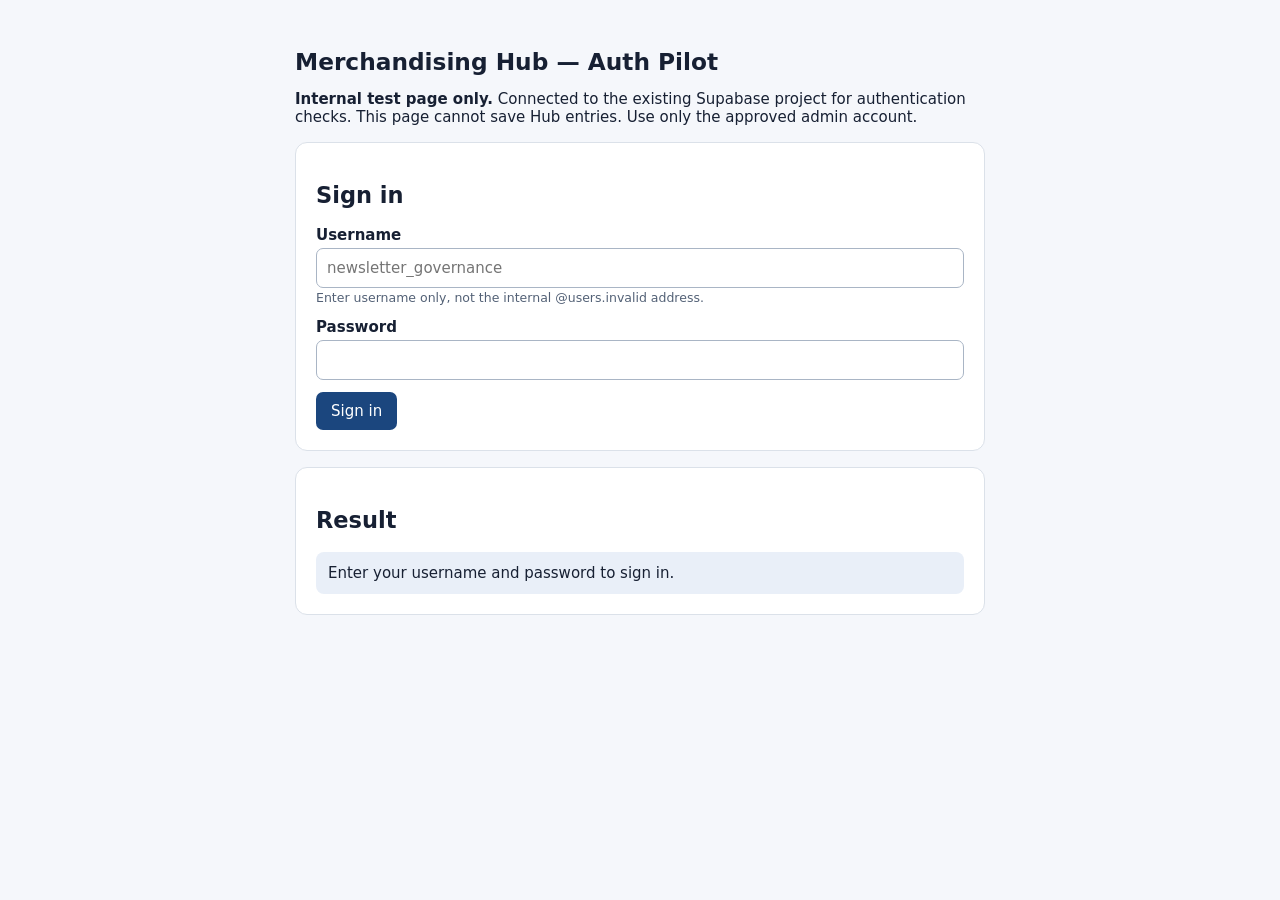
<file: auth-pilot/index.html>
<!doctype html>
<html lang="en"><head><meta charset="utf-8"><meta name="viewport" content="width=device-width,initial-scale=1">
<title>Hub Auth Pilot — Internal Test Only</title>
<style>
:root{font:15px system-ui,sans-serif;color:#172033;background:#f5f7fb}
body{margin:0;padding:32px 16px}main{max-width:690px;margin:auto}
h1{font-size:1.55rem}section{background:white;border:1px solid #dbe1e9;border-radius:12px;padding:20px;margin:16px 0}
label{display:block;margin:12px 0 4px;font-weight:600}
input,select,button,textarea{font:inherit;box-sizing:border-box}
input,select,textarea{width:100%;padding:10px;border:1px solid #a9b5c5;border-radius:7px}
button{background:#1b467e;color:white;border:0;border-radius:7px;padding:10px 15px;margin:12px 6px 0 0;cursor:pointer}
button:disabled{opacity:.5;cursor:wait}button.secondary{background:#64748b}
small{color:#536176}#status{white-space:pre-wrap;padding:12px;background:#e9eff8;border-radius:8px}
[hidden]{display:none!important}textarea{min-height:180px;font-family:ui-monospace,monospace}
</style></head><body><main>
<h1>Merchandising Hub — Auth Pilot</h1>
<p><strong>Internal test page only.</strong> Connected to the existing Supabase project for authentication checks. This page cannot save Hub entries. Use only the approved admin account.</p>
<section id="login"><h2>Sign in</h2>
<label for="username">Username</label><input id="username" autocomplete="username" placeholder="newsletter_governance"><small>Enter username only, not the internal @users.invalid address.</small>
<label for="password">Password</label><input id="password" type="password" autocomplete="current-password">
<button id="signin">Sign in</button></section>
<section id="change" hidden><h2>Set your own password</h2><p>Temporary password must be changed before accessing the Hub.</p>
<label for="currentpass">Current temporary password</label><input id="currentpass" type="password" autocomplete="current-password">
<label for="newpass">New password (12–128 characters)</label><input id="newpass" type="password" autocomplete="new-password">
<button id="changebtn">Change password and sign in again</button></section>
<section id="member" hidden><h2>Authenticated test session</h2>
<p id="role"></p><button id="read">Read latest store</button><button id="signout" class="secondary">Sign out</button>
<p><small>Read is non-destructive. Save is deliberately disabled on this pilot page to protect the existing shared dataset.</small></p>
</section>
<section id="admin" hidden><h2>Admin account tools</h2>
<label for="target">Member username</label><input id="target" autocomplete="off" placeholder="newsletter_member01">
<label for="temp">Temporary password (12–128 characters)</label><input id="temp" type="password" autocomplete="new-password">
<label for="roleinput">Role</label><select id="roleinput"><option value="member">Member</option><option value="admin">Admin</option></select>
<button id="create">Create member</button><button id="reset" class="secondary">Reset password</button>
<p><small>Only a trusted authenticated administrator may use these actions. Share temporary passwords privately.</small></p></section>
<section><h2>Result</h2><div id="status" role="status" aria-live="polite">Enter your username and password to sign in.</div></section>
</main><script src="../secure-client.staged.js"></script><script>
(function(){
"use strict";
var client=null;
var projectUrl='https://pzvpcydroidhycnksrnt.supabase.co';
var publishableKey='';
try { var saved=JSON.parse(localStorage.getItem('platformUpdates.cfg.v1')||'null'); if(saved && saved.url===projectUrl && saved.key) publishableKey=saved.key; } catch(e) {}
var $=function(id){return document.getElementById(id)};
function show(id,on){$(id).hidden=!on}
function status(message){$('status').textContent=message}
function ensureClient(){
  if(client)return client;
  if(!publishableKey)throw Error('This browser has no saved Hub connection. Open the main Hub once on this browser and return here.');
  client=createHubSecureClient(projectUrl,publishableKey);
  return client;
}
async function run(button,work){
  button.disabled=true;
  try{await work()}catch(e){status('Error: '+e.message)}
  finally{button.disabled=false}
}

$('signin').onclick=function(){run(this,async function(){
  ensureClient();
  var result=await client.login($('username').value.trim().toLowerCase().replace(/@users\\.invalid$/i,''),$('password').value);
  $('password').value='';
  show('login',false);show('change',result.mustChangePassword);
  show('member',!result.mustChangePassword);show('admin',!result.mustChangePassword&&result.role==='admin');
  $('role').textContent='Role: '+result.role;
  status(result.mustChangePassword?'Temporary password: change required.':'Signed in as '+result.role);
})};
$('changebtn').onclick=function(){run(this,async function(){
  await client.changePassword($('currentpass').value,$('newpass').value);
  $('currentpass').value='';
  $('newpass').value='';show('change',false);show('login',true);
  status('Password updated. Sign in again with your new password.');
})};
$('read').onclick=function(){run(this,async function(){
  var data=await client.read();
  status('Read successful. Entries: '+(Array.isArray(data.slides)?data.slides.length:0)+
    '; drafts: '+(Array.isArray(data.drafts)?data.drafts.length:0)+
    '; archives: '+(Array.isArray(data.archives)?data.archives.length:0));
})};
$('signout').onclick=function(){client.logout();show('member',false);show('admin',false);show('login',true);status('Signed out locally.')};
$('create').onclick=function(){run(this,async function(){
  var result=await client.createUser($('target').value.trim().toLowerCase(),$('temp').value,$('roleinput').value);
  $('temp').value='';status('Account created: '+result.username);
})};
$('reset').onclick=function(){run(this,async function(){
  await client.resetPassword($('target').value.trim().toLowerCase(),$('temp').value);
  $('temp').value='';status('Password reset. Member must change it on next login.');
})};
})();
</script></body></html>
</file>
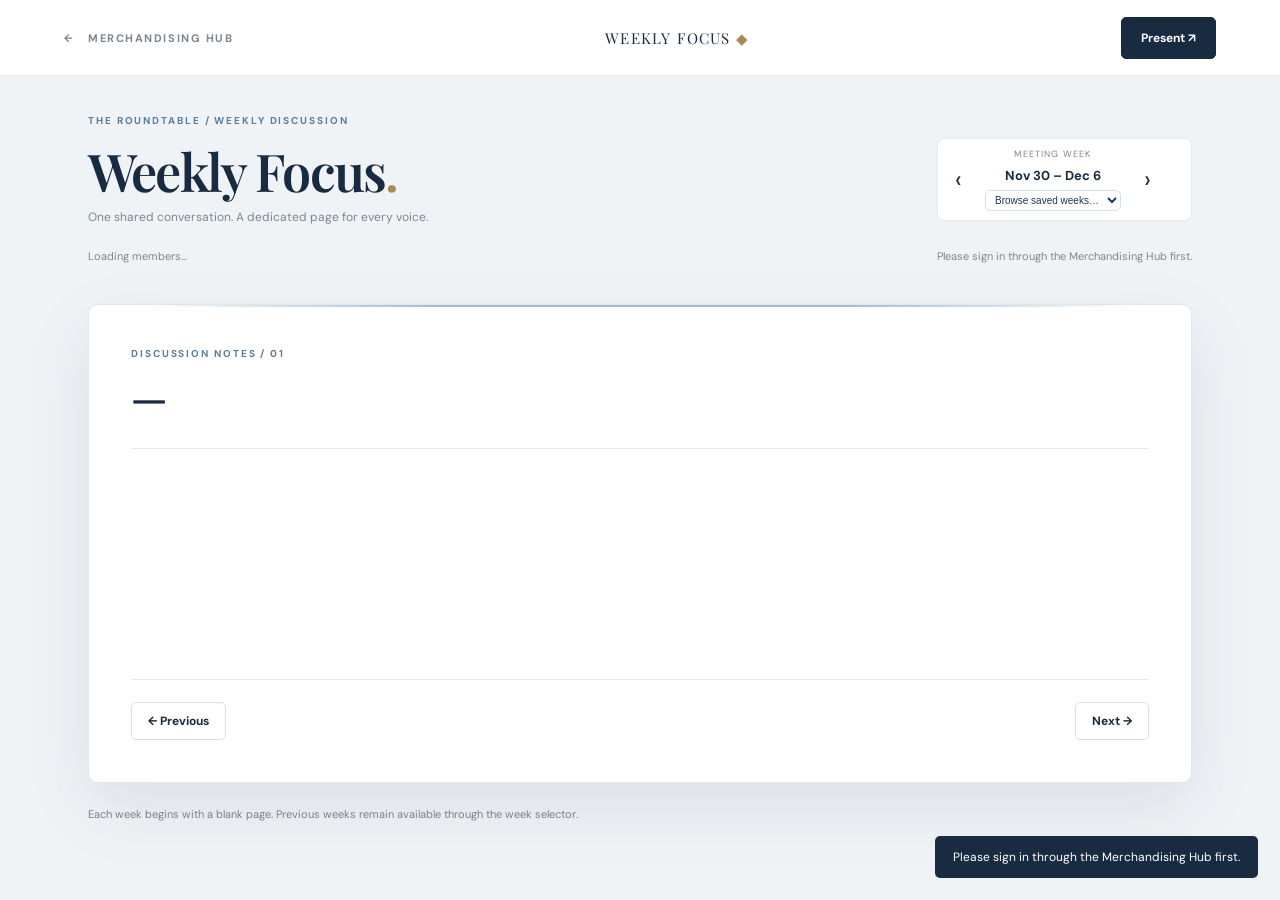
<file: focus.html>
<!doctype html>
<html lang="en"><head><meta charset="utf-8"><meta name="viewport" content="width=device-width,initial-scale=1">
<title>Weekly Focus — Merchandising Hub</title>
<link href="https://fonts.googleapis.com/css2?family=DM+Sans:wght@400;500;600;700&family=Playfair+Display:wght@500;600;700&display=swap" rel="stylesheet">
<link rel="stylesheet" href="focus.css?v=6-editorial-refine"></head>
<body><header class="top"><a class="back" href="./">← &nbsp; MERCHANDISING HUB</a><span class="topbrand">WEEKLY FOCUS <span class="dot">◆</span></span><button id="present" class="primary">Present ↗</button></header>
<main class="layout"><div class="eyebrow">THE ROUNDTABLE / WEEKLY DISCUSSION</div><div class="headline"><div><h1>Weekly Focus<span class="period">.</span></h1><p>One shared conversation. A dedicated page for every voice.</p></div><div class="weekbox"><button id="prevWeek" aria-label="Previous week">‹</button><div style="text-align:center"><small>MEETING WEEK</small><strong id="weekLabel"></strong><select id="historyWeeks" aria-label="Jump to saved meeting week" style="display:block;width:100%;max-width:170px;margin:5px auto 0;padding:3px 5px;font-size:10px;border:1px solid #d6dfe8;border-radius:5px;background:white;color:#203653"><option value="">Saved weeks…</option></select></div><button id="nextWeek" aria-label="Next week">›</button></div></div>
<div class="summary"><span id="summary">Loading members…</span><span id="saveStatus">Checking session…</span></div>
<section class="people" id="people"></section>
<section class="paper"><div class="paperhead"><div><div class="eyebrow">DISCUSSION NOTES / <span id="pageNo">01</span></div><h2 id="personName">—</h2><div id="personSub" class="sub"></div></div><button id="editBtn" class="outline" hidden>Edit my topics</button></div>
<div id="viewer" class="viewer"></div>
<div id="editor" hidden><div class="toolbar" id="toolbar"><button data-cmd="bold" title="Bold"><b>B</b></button><button data-cmd="italic" title="Italic"><i>I</i></button><button data-cmd="underline" title="Underline"><u>U</u></button><button data-cmd="hiliteColor" data-value="#fff0aa" title="Highlight selected text">Highlight</button><button data-cmd="removeFormat" title="Remove formatting from selected text">Clear style</button><button data-cmd="fontSize" data-value="4" title="Larger text">A+</button><button data-cmd="fontSize" data-value="3" title="Normal text">A</button><button data-cmd="insertUnorderedList" title="Bullet list">• List</button><button data-cmd="insertOrderedList" title="Numbered list">1. List</button><button data-cmd="addEntry" class="add-entry" title="Insert a new discussion entry">＋ Add entry</button></div><div id="editable" contenteditable="true" role="textbox" aria-label="Discussion topics" data-placeholder="Write your topics for this week…"></div><div class="editfoot"><span>Use headings, bullets and emphasis where helpful.</span><button id="saveBtn" class="primary">Save topics</button></div></div>
<div class="paperfoot"><button id="previous" class="outline">← Previous</button><span id="counter"></span><button id="next" class="outline">Next →</button></div></section>
<p class="footnote">Each week begins with a blank page. Previous weeks remain available through the week selector.</p></main>
<div id="toast" role="status" aria-live="polite"></div>
<script src="focus.js?v=20261119-presenter-order"></script></body></html>
</file>
<file: focus.css>
:root{--ink:#192b40;--muted:#7b8593;--line:#e6e8ea;--paper:#fff;--bg:#f8f8f5;--gold:#aa8b58}*{box-sizing:border-box}body{margin:0;background:var(--bg);color:var(--ink);font-family:'DM Sans',sans-serif}button{font:inherit;cursor:pointer}button:disabled{opacity:.35;cursor:default}.top{height:76px;background:#fff;border-bottom:1px solid var(--line);display:flex;align-items:center;justify-content:space-between;padding:0 clamp(20px,5vw,76px)}.back{font-size:11px;letter-spacing:.14em;text-decoration:none;color:var(--muted);font-weight:700}.topbrand{font-family:'Playfair Display',serif;letter-spacing:.08em;font-size:15px}.dot,.period{color:var(--gold)}.primary{background:var(--ink);color:white;border:1px solid var(--ink);border-radius:5px;padding:12px 19px;font-size:12px;font-weight:700}.outline{background:white;border:1px solid #dce0e4;color:var(--ink);border-radius:5px;padding:10px 16px;font-size:12px;font-weight:700}.layout{max-width:1160px;margin:0 auto;padding:52px 28px}.eyebrow{font-size:10px;letter-spacing:.19em;font-weight:700;color:var(--gold)}.headline{display:flex;justify-content:space-between;align-items:end;gap:22px;margin:8px 0 34px}h1{font:600 clamp(44px,6vw,72px)/1.12 'Playfair Display',serif;letter-spacing:-.04em;margin:12px 0}p{color:var(--muted);font-size:13px}.weekbox{display:flex;align-items:center;border:1px solid var(--line);background:#fff;border-radius:7px;padding:9px;gap:15px;text-align:center;min-width:255px}.weekbox button{border:0;background:transparent;font-size:25px;color:var(--ink);padding:2px 8px}.weekbox small{display:block;font-size:9px;letter-spacing:.13em;color:var(--muted);margin-bottom:4px}.weekbox strong{font-size:13px}.summary{display:flex;justify-content:space-between;font-size:11px;color:var(--muted);padding-bottom:16px}.people{display:flex;flex-wrap:wrap;gap:7px;margin-bottom:25px}.people button{border:1px solid var(--line);border-radius:4px;background:#fff;padding:12px 17px;color:#596576;font-size:12px;font-weight:700}.people button.active{background:var(--ink);border-color:var(--ink);color:white}.people button.has{border-bottom:3px solid var(--gold)}.paper{background:#fff;border:1px solid var(--line);border-radius:8px;box-shadow:0 16px 50px rgba(30,40,50,.035);padding:clamp(22px,5vw,56px);min-height:430px}.paperhead{display:flex;justify-content:space-between;gap:16px;align-items:center;border-bottom:1px solid var(--line);padding-bottom:28px}h2{font:600 clamp(32px,4vw,49px)/1.2 'Playfair Display',serif;margin:12px 0 5px}.sub{font-size:12px;color:var(--muted)}.viewer{padding:30px 0 45px;min-height:170px;font-size:18px;line-height:1.9;overflow-wrap:anywhere}.viewer ul,.viewer ol{padding-left:26px}.empty{color:#a1a9b1;font:italic 17px 'Playfair Display',serif;padding:24px 0}.paperfoot{display:flex;justify-content:space-between;align-items:center;border-top:1px solid var(--line);padding-top:22px;color:var(--muted);font-size:11px}.footnote{font-size:11px;margin-top:24px}.toolbar{display:flex;flex-wrap:wrap;gap:5px;padding:15px 0}.toolbar button{background:#fff;border:1px solid var(--line);border-radius:4px;min-width:35px;padding:8px;font-size:12px}#editable{min-height:170px;border:1px solid var(--line);padding:20px;outline:none;font-size:16px;line-height:1.8;border-radius:5px}#editable:focus{border-color:var(--gold)}#editable:empty:before{content:attr(data-placeholder);color:#aaa}.editfoot{display:flex;justify-content:space-between;align-items:center;gap:15px;padding:16px 0 30px;color:var(--muted);font-size:11px}#toast{position:fixed;bottom:22px;right:22px;background:var(--ink);color:#fff;padding:13px 18px;border-radius:5px;font-size:12px;display:none;max-width:360px}.presentation .top,.presentation .headline>div:first-child,.presentation .summary,.presentation .footnote,.presentation .weekbox,.presentation #editBtn{display:none!important}.presentation .layout{max-width:1400px;padding-top:25px}.presentation .paper{min-height:75vh}.presentation .viewer{font-size:clamp(22px,3vw,35px)}.presentation .people{justify-content:center}.presentation .paperhead h2{font-size:60px}@media(max-width:700px){.headline{display:block}.weekbox{margin-top:20px;width:100%}.layout{padding:30px 15px}.topbrand{display:none}.paper{padding:22px}.editfoot{flex-direction:column;align-items:stretch}.people button{padding:10px}.paperhead{align-items:start}}
/* Weekly Focus editorial refinements: fill the page, preserve intentional breaks. */
.viewer,#editable{white-space:pre-wrap;overflow-wrap:anywhere;word-break:normal}
#editable{width:100%;min-height:360px;max-width:none;display:block;resize:vertical;overflow:auto}
.viewer{width:100%;min-height:230px}
.viewer p,.viewer div{margin:0 0 .55em}
.viewer li{margin:.25em 0;white-space:pre-wrap}
.viewer ul{list-style:disc outside;margin:.65em 0 1em}
.viewer ol{list-style:decimal outside;margin:.65em 0 1em}
.viewer mark{background:#fff0aa}
.toolbar button[data-cmd="removeFormat"]{min-width:100px}

/* Quiet premium detailing, without introducing dashboard clutter. */
.paper{border:1px solid #e2e1dc;box-shadow:0 18px 55px rgba(25,43,64,.055);position:relative}
.paper:before{content:"";display:block;position:absolute;top:0;left:5%;right:5%;height:2px;background:linear-gradient(90deg,transparent,#b49a72 30%,#b49a72 70%,transparent);opacity:.75}
.paperhead{padding-bottom:32px}
.viewer{letter-spacing:.005em}
.viewer strong,.viewer b{color:#192b40}
.viewer h2,.viewer h3{font-family:'Playfair Display',serif;line-height:1.3}
.viewer li::marker{color:#a58b62}
.people button{transition:background .15s,border-color .15s}
.people button:hover:not(.active){border-color:#b49a72;background:#faf8f4}
.toolbar{background:#faf9f6;border:1px solid #ece8e1;border-radius:6px;padding:9px;margin:15px 0 12px}
.toolbar button{border-color:transparent;background:transparent}
.toolbar button:hover{background:#eeeae1}

/* Weekly Focus presentation polish — display-only, blue-aligned. */
:root{--focus-blue:#527b9c;--focus-soft:#eaf0f6}
body{background:#f0f3f6}
.paper{border-color:#dfe7ee;box-shadow:0 24px 68px rgba(25,43,64,.09);border-radius:10px}
.paper:before{background:linear-gradient(90deg,transparent,#7297b5 30%,#7297b5 70%,transparent);opacity:.65}
.people button.has{border-bottom-color:#7297b5}
.people button:hover:not(.active){border-color:#a8bdcf;background:#f2f6fa}
.eyebrow{color:#587d9d}
.viewer{line-height:1.75}
.viewer h2,.viewer h3{color:#192b40}
.viewer h2{font-size:1.35em}.viewer h3{font-size:1.13em}
.viewer ul,.viewer ol{margin:.55em 0 1.05em;padding-left:1.5em}
.viewer li{padding-left:.25em;margin:.28em 0}
.viewer li::marker{color:#648aaa}
.viewer .focus-topic{border-left:2px solid #7397b5;background:linear-gradient(90deg,#f6f9fc,#fff 80%);border-radius:0 7px 7px 0;padding:18px 22px;margin:0 0 18px}
.viewer .focus-topic-label{display:block;font:700 10px 'DM Sans',sans-serif;letter-spacing:.16em;color:#527b9c;margin-bottom:10px}
.viewer .focus-topic>h2,.viewer .focus-topic>h3{margin:.2em 0 .65em}
.viewer .focus-topic p:last-child,.viewer .focus-topic div:last-child{margin-bottom:0}
.person-heading{display:flex;align-items:center;gap:13px}
.person-initial{display:inline-flex;align-items:center;justify-content:center;flex:none;width:42px;height:42px;border-radius:50%;background:#e4edf5;color:#254c6d;border:1px solid #cbdce9;font-weight:700;font-size:17px}
.person-heading h2{margin:12px 0 5px}
.focus-meta{font-size:11px;color:#71869b;margin-top:8px}
.focus-empty{display:flex;align-items:center;gap:13px;padding:24px;color:#70859a;font:italic 17px 'Playfair Display',serif}
.focus-empty-icon{display:inline-flex;align-items:center;justify-content:center;width:38px;height:38px;border-radius:50%;background:#edf3f8;color:#5b7f9f;font:normal 22px 'DM Sans',sans-serif}
.viewer.focus-enter{animation:focus-appear .22s ease-out}
@keyframes focus-appear{from{opacity:.35;transform:translateY(5px)}to{opacity:1;transform:translateY(0)}}
@media(prefers-reduced-motion:reduce){.viewer.focus-enter{animation:none}}
@media(max-width:700px){.viewer .focus-topic{padding:14px 15px}.person-initial{width:35px;height:35px;font-size:14px}}

/* Entry boundaries and legacy list styling, scoped to Weekly Focus. */
.toolbar .add-entry{margin-left:auto;border:1px solid #c8d9e7;background:#eaf2f8;color:#244b6d;font-weight:700;padding:8px 13px}
.toolbar .add-entry:hover{background:#dceaf5}
#editable hr{border:0;border-top:2px solid #a6bfd3;margin:20px 0;position:relative}
.viewer .focus-topic{white-space:normal;min-height:0}
.viewer .focus-topic-label{white-space:normal}
.viewer .focus-legacy-bullet{position:relative;padding-left:20px;margin:.35em 0}
.viewer .focus-legacy-bullet:before{content:"";position:absolute;left:3px;top:.78em;width:6px;height:6px;border-radius:50%;background:#648aaa}
.viewer .focus-topic>p,.viewer .focus-topic>div{margin-bottom:.45em}
.presentation .viewer .focus-topic{font-size:.78em;padding:20px 25px}
.presentation .viewer .focus-topic-label{font-size:11px}

/* Weekly Focus: restrained editorial density and uniform entry rules. */
.layout{padding-top:38px}
.headline{margin:7px 0 24px;align-items:center}
.headline h1{font-size:clamp(36px,4.3vw,52px);line-height:1.15;letter-spacing:-.035em;margin:7px 0 8px}
.headline p{margin:0;font-size:12px}
.headline .weekbox{align-self:center}
.paper{padding:clamp(24px,3.5vw,42px);min-height:390px}
.paperhead{padding-bottom:22px}
.paperhead h2{font-size:clamp(30px,3.2vw,42px)}
.viewer{padding-top:24px;padding-bottom:30px;line-height:1.65}
.viewer .focus-topic{padding:16px 20px;margin-bottom:14px;background:#f8fafc;border-left:2px solid #85a4bd}
#editable{padding:18px;line-height:1.7}
#editable hr{display:block;clear:both;box-sizing:border-box;width:100%;height:0;margin:22px 0;border:0;border-top:1px solid #a6bfd3;background:none}
#editable hr+hr{margin-top:22px}
.presentation .paper{min-height:75vh}
@media(max-width:700px){.headline h1{font-size:38px}.layout{padding-top:25px}.paper{padding:22px}}
</file>
